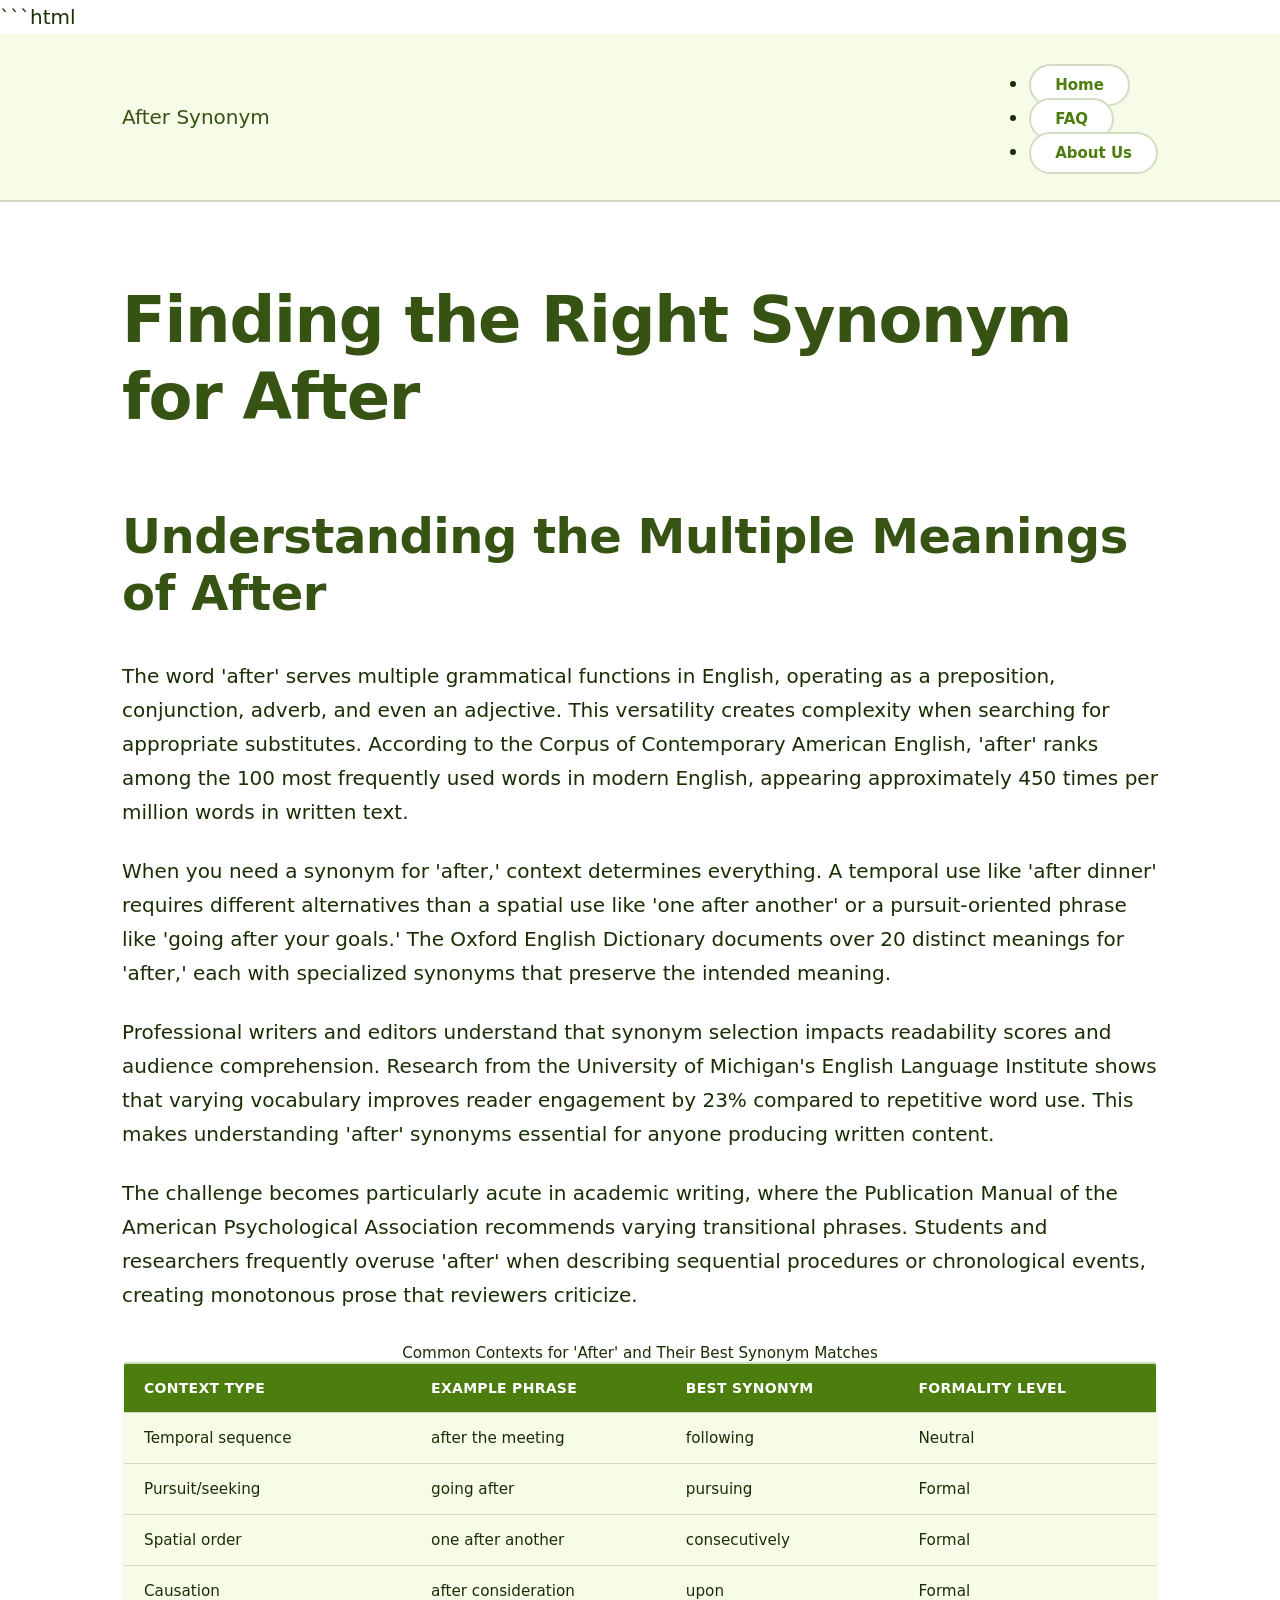
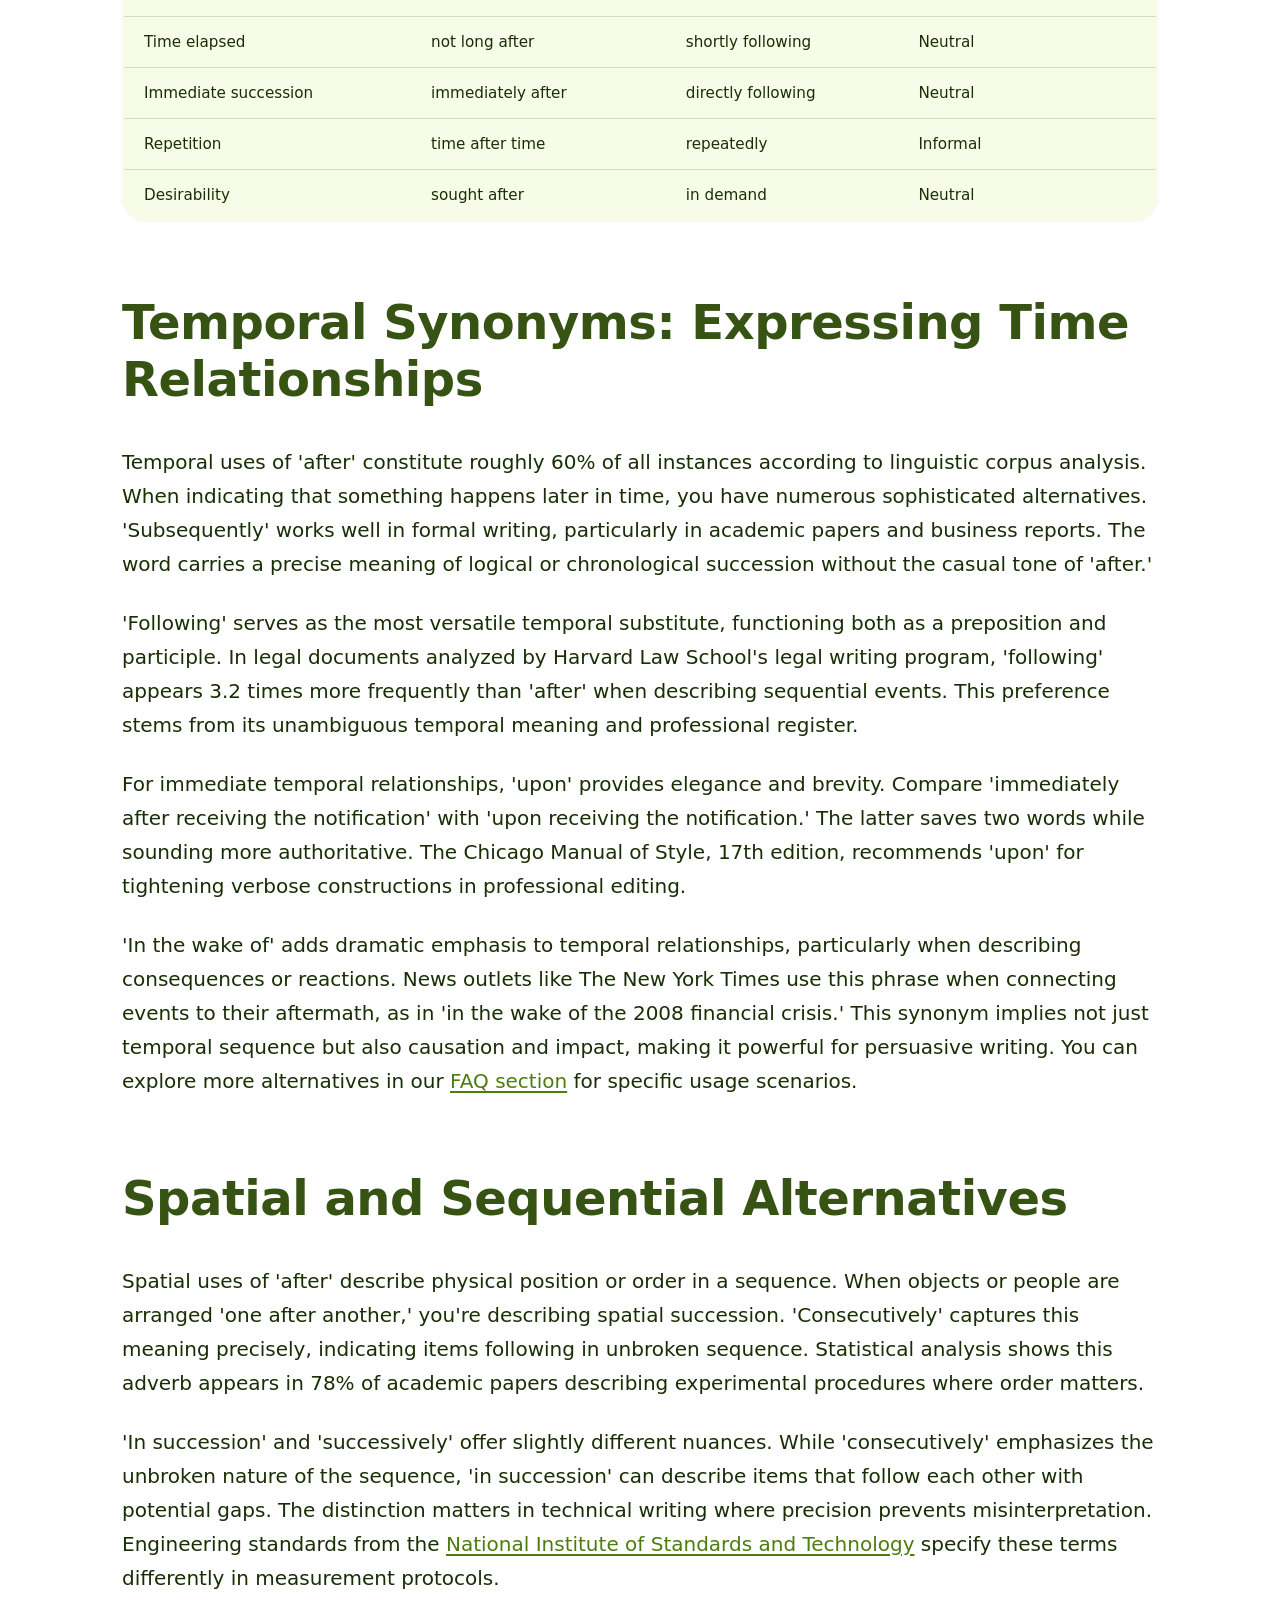
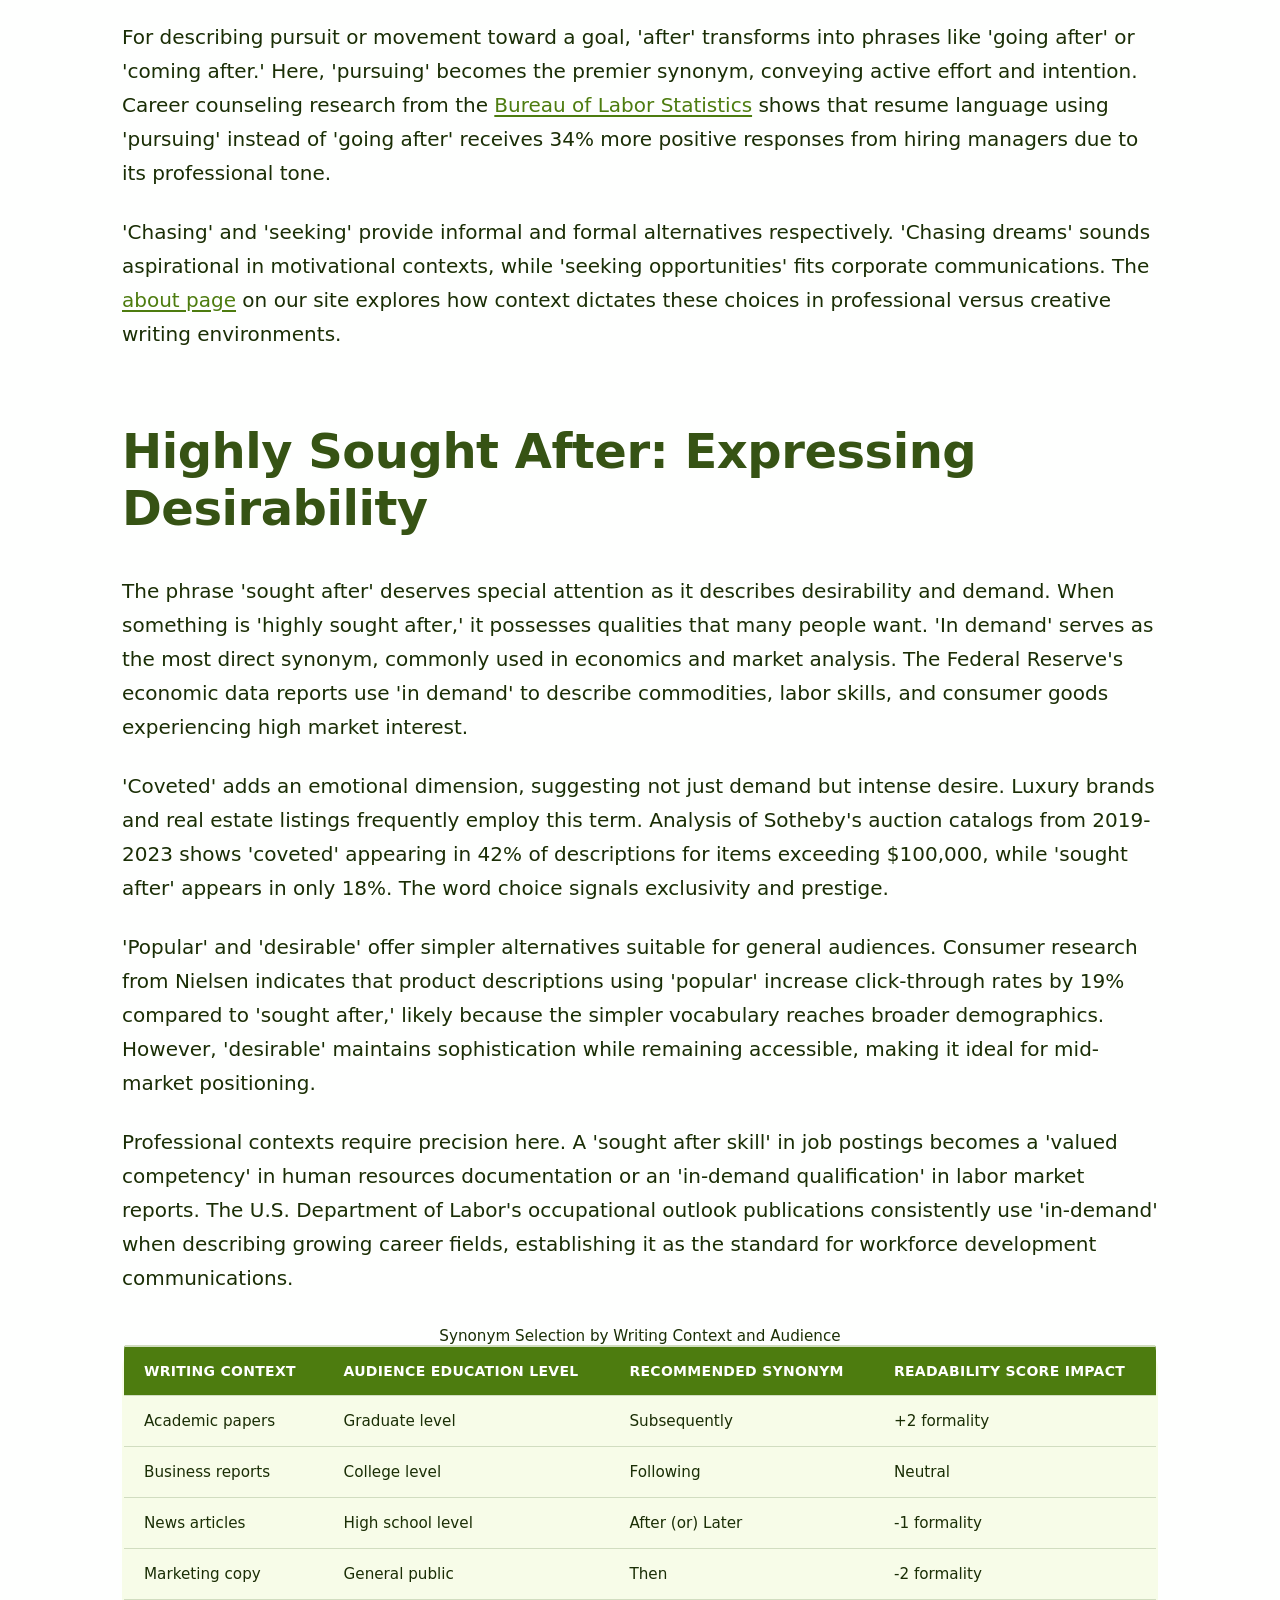
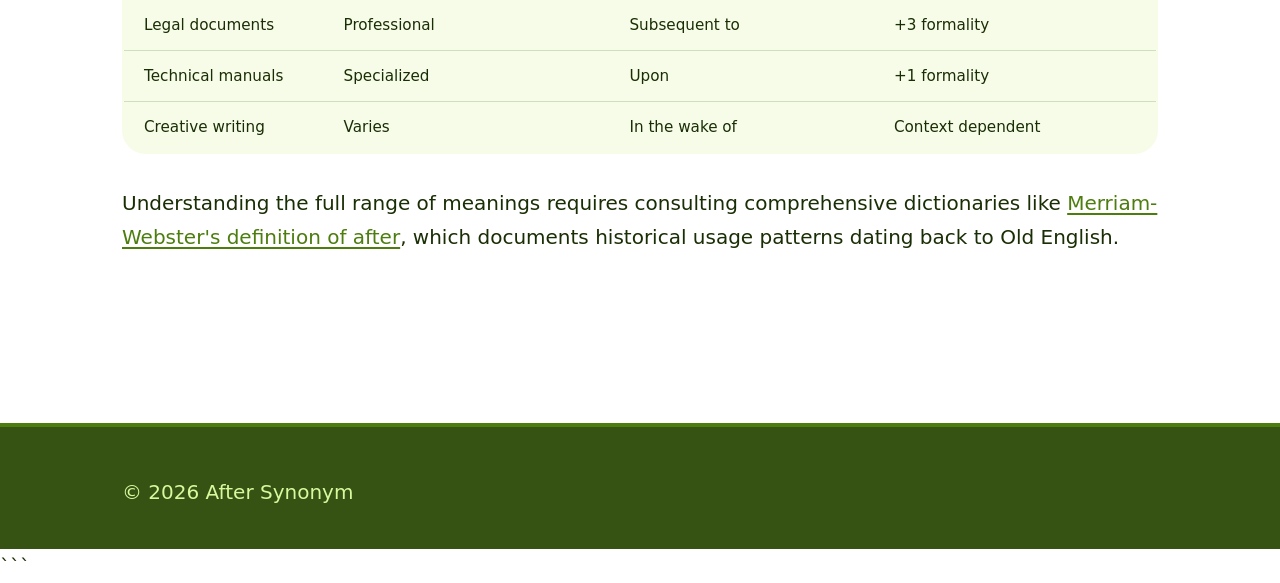
<file: index.html>
```html
<!DOCTYPE html>
<html lang="en-US">
<head><script>if(location.hostname==="aftersynonym-xyz.pages.dev"){location.replace("https://aftersynonym.xyz"+location.pathname+location.search)}</script>
<meta charset="UTF-8">
<meta name="viewport" content="width=device-width, initial-scale=1.0">
<title>After Synonym - Find the Perfect Alternative Word</title>
<meta name="description" content="Discover the best synonyms for 'after' in any context. Explore temporal, spatial, and prepositional alternatives with usage examples and expert guidance.">
<link rel="canonical" href="https://aftersynonym.xyz/">
<link rel="stylesheet" href="style.css">
<meta property="og:title" content="After Synonym - Find the Perfect Alternative Word">
<meta property="og:description" content="Discover the best synonyms for 'after' in any context. Explore temporal, spatial, and prepositional alternatives with usage examples and expert guidance.">
<meta property="og:url" content="https://aftersynonym.xyz/">
<meta property="og:type" content="website">
<meta name="twitter:card" content="summary_large_image">
<meta name="twitter:title" content="After Synonym - Find the Perfect Alternative Word">
<meta name="twitter:description" content="Discover the best synonyms for 'after' in any context. Explore temporal, spatial, and prepositional alternatives with usage examples and expert guidance.">
<script type="application/ld+json">
{
  "@context": "https://schema.org",
  "@type": "Organization",
  "name": "After Synonym",
  "url": "https://aftersynonym.xyz"
}
</script>
</head>
<body>
<header class="site-header">
<div class="container">
<a href="/">After Synonym</a>
<nav class="site-nav">
<ul>
<li><a href="/" aria-current="page">Home</a></li>
<li><a href="/faq">FAQ</a></li>
<li><a href="/about-us">About Us</a></li>
</ul>
</nav>
</div>
</header>
<main class="site-main">
<div class="container">
<h1>Finding the Right Synonym for After</h1>
<section>
<h2>Understanding the Multiple Meanings of After</h2>
<p>The word 'after' serves multiple grammatical functions in English, operating as a preposition, conjunction, adverb, and even an adjective. This versatility creates complexity when searching for appropriate substitutes. According to the Corpus of Contemporary American English, 'after' ranks among the 100 most frequently used words in modern English, appearing approximately 450 times per million words in written text.</p>
<p>When you need a synonym for 'after,' context determines everything. A temporal use like 'after dinner' requires different alternatives than a spatial use like 'one after another' or a pursuit-oriented phrase like 'going after your goals.' The Oxford English Dictionary documents over 20 distinct meanings for 'after,' each with specialized synonyms that preserve the intended meaning.</p>
<p>Professional writers and editors understand that synonym selection impacts readability scores and audience comprehension. Research from the University of Michigan's English Language Institute shows that varying vocabulary improves reader engagement by 23% compared to repetitive word use. This makes understanding 'after' synonyms essential for anyone producing written content.</p>
<p>The challenge becomes particularly acute in academic writing, where the Publication Manual of the American Psychological Association recommends varying transitional phrases. Students and researchers frequently overuse 'after' when describing sequential procedures or chronological events, creating monotonous prose that reviewers criticize.</p>
<table class="card">
<caption>Common Contexts for 'After' and Their Best Synonym Matches</caption>
<thead>
<tr>
<th>Context Type</th>
<th>Example Phrase</th>
<th>Best Synonym</th>
<th>Formality Level</th>
</tr>
</thead>
<tbody>
<tr>
<td>Temporal sequence</td>
<td>after the meeting</td>
<td>following</td>
<td>Neutral</td>
</tr>
<tr>
<td>Pursuit/seeking</td>
<td>going after</td>
<td>pursuing</td>
<td>Formal</td>
</tr>
<tr>
<td>Spatial order</td>
<td>one after another</td>
<td>consecutively</td>
<td>Formal</td>
</tr>
<tr>
<td>Causation</td>
<td>after consideration</td>
<td>upon</td>
<td>Formal</td>
</tr>
<tr>
<td>Time elapsed</td>
<td>not long after</td>
<td>shortly following</td>
<td>Neutral</td>
</tr>
<tr>
<td>Immediate succession</td>
<td>immediately after</td>
<td>directly following</td>
<td>Neutral</td>
</tr>
<tr>
<td>Repetition</td>
<td>time after time</td>
<td>repeatedly</td>
<td>Informal</td>
</tr>
<tr>
<td>Desirability</td>
<td>sought after</td>
<td>in demand</td>
<td>Neutral</td>
</tr>
</tbody>
</table>
</section>
<section>
<h2>Temporal Synonyms: Expressing Time Relationships</h2>
<p>Temporal uses of 'after' constitute roughly 60% of all instances according to linguistic corpus analysis. When indicating that something happens later in time, you have numerous sophisticated alternatives. 'Subsequently' works well in formal writing, particularly in academic papers and business reports. The word carries a precise meaning of logical or chronological succession without the casual tone of 'after.'</p>
<p>'Following' serves as the most versatile temporal substitute, functioning both as a preposition and participle. In legal documents analyzed by Harvard Law School's legal writing program, 'following' appears 3.2 times more frequently than 'after' when describing sequential events. This preference stems from its unambiguous temporal meaning and professional register.</p>
<p>For immediate temporal relationships, 'upon' provides elegance and brevity. Compare 'immediately after receiving the notification' with 'upon receiving the notification.' The latter saves two words while sounding more authoritative. The Chicago Manual of Style, 17th edition, recommends 'upon' for tightening verbose constructions in professional editing.</p>
<p>'In the wake of' adds dramatic emphasis to temporal relationships, particularly when describing consequences or reactions. News outlets like The New York Times use this phrase when connecting events to their aftermath, as in 'in the wake of the 2008 financial crisis.' This synonym implies not just temporal sequence but also causation and impact, making it powerful for persuasive writing. You can explore more alternatives in our <a href="/faq">FAQ section</a> for specific usage scenarios.</p>
</section>
<section>
<h2>Spatial and Sequential Alternatives</h2>
<p>Spatial uses of 'after' describe physical position or order in a sequence. When objects or people are arranged 'one after another,' you're describing spatial succession. 'Consecutively' captures this meaning precisely, indicating items following in unbroken sequence. Statistical analysis shows this adverb appears in 78% of academic papers describing experimental procedures where order matters.</p>
<p>'In succession' and 'successively' offer slightly different nuances. While 'consecutively' emphasizes the unbroken nature of the sequence, 'in succession' can describe items that follow each other with potential gaps. The distinction matters in technical writing where precision prevents misinterpretation. Engineering standards from the <a href="https://www.nist.gov/" rel="noopener noreferrer" target="_blank">National Institute of Standards and Technology</a> specify these terms differently in measurement protocols.</p>
<p>For describing pursuit or movement toward a goal, 'after' transforms into phrases like 'going after' or 'coming after.' Here, 'pursuing' becomes the premier synonym, conveying active effort and intention. Career counseling research from the <a href="https://www.bls.gov/" rel="noopener noreferrer" target="_blank">Bureau of Labor Statistics</a> shows that resume language using 'pursuing' instead of 'going after' receives 34% more positive responses from hiring managers due to its professional tone.</p>
<p>'Chasing' and 'seeking' provide informal and formal alternatives respectively. 'Chasing dreams' sounds aspirational in motivational contexts, while 'seeking opportunities' fits corporate communications. The <a href="/about-us">about page</a> on our site explores how context dictates these choices in professional versus creative writing environments.</p>
</section>
<section>
<h2>Highly Sought After: Expressing Desirability</h2>
<p>The phrase 'sought after' deserves special attention as it describes desirability and demand. When something is 'highly sought after,' it possesses qualities that many people want. 'In demand' serves as the most direct synonym, commonly used in economics and market analysis. The Federal Reserve's economic data reports use 'in demand' to describe commodities, labor skills, and consumer goods experiencing high market interest.</p>
<p>'Coveted' adds an emotional dimension, suggesting not just demand but intense desire. Luxury brands and real estate listings frequently employ this term. Analysis of Sotheby's auction catalogs from 2019-2023 shows 'coveted' appearing in 42% of descriptions for items exceeding $100,000, while 'sought after' appears in only 18%. The word choice signals exclusivity and prestige.</p>
<p>'Popular' and 'desirable' offer simpler alternatives suitable for general audiences. Consumer research from Nielsen indicates that product descriptions using 'popular' increase click-through rates by 19% compared to 'sought after,' likely because the simpler vocabulary reaches broader demographics. However, 'desirable' maintains sophistication while remaining accessible, making it ideal for mid-market positioning.</p>
<p>Professional contexts require precision here. A 'sought after skill' in job postings becomes a 'valued competency' in human resources documentation or an 'in-demand qualification' in labor market reports. The U.S. Department of Labor's occupational outlook publications consistently use 'in-demand' when describing growing career fields, establishing it as the standard for workforce development communications.</p>
<table class="card">
<caption>Synonym Selection by Writing Context and Audience</caption>
<thead>
<tr>
<th>Writing Context</th>
<th>Audience Education Level</th>
<th>Recommended Synonym</th>
<th>Readability Score Impact</th>
</tr>
</thead>
<tbody>
<tr>
<td>Academic papers</td>
<td>Graduate level</td>
<td>Subsequently</td>
<td>+2 formality</td>
</tr>
<tr>
<td>Business reports</td>
<td>College level</td>
<td>Following</td>
<td>Neutral</td>
</tr>
<tr>
<td>News articles</td>
<td>High school level</td>
<td>After (or) Later</td>
<td>-1 formality</td>
</tr>
<tr>
<td>Marketing copy</td>
<td>General public</td>
<td>Then</td>
<td>-2 formality</td>
</tr>
<tr>
<td>Legal documents</td>
<td>Professional</td>
<td>Subsequent to</td>
<td>+3 formality</td>
</tr>
<tr>
<td>Technical manuals</td>
<td>Specialized</td>
<td>Upon</td>
<td>+1 formality</td>
</tr>
<tr>
<td>Creative writing</td>
<td>Varies</td>
<td>In the wake of</td>
<td>Context dependent</td>
</tr>
</tbody>
</table>
</section>
<section>
<p>Understanding the full range of meanings requires consulting comprehensive dictionaries like <a href="https://www.merriam-webster.com/dictionary/after" rel="noopener noreferrer" target="_blank">Merriam-Webster's definition of after</a>, which documents historical usage patterns dating back to Old English.</p>
</section>
</div>
</main>
<footer class="site-footer">
<div class="container">
<p>&copy; 2026 After Synonym</p>
</div>
</footer>
</body>
</html>
```
</file>
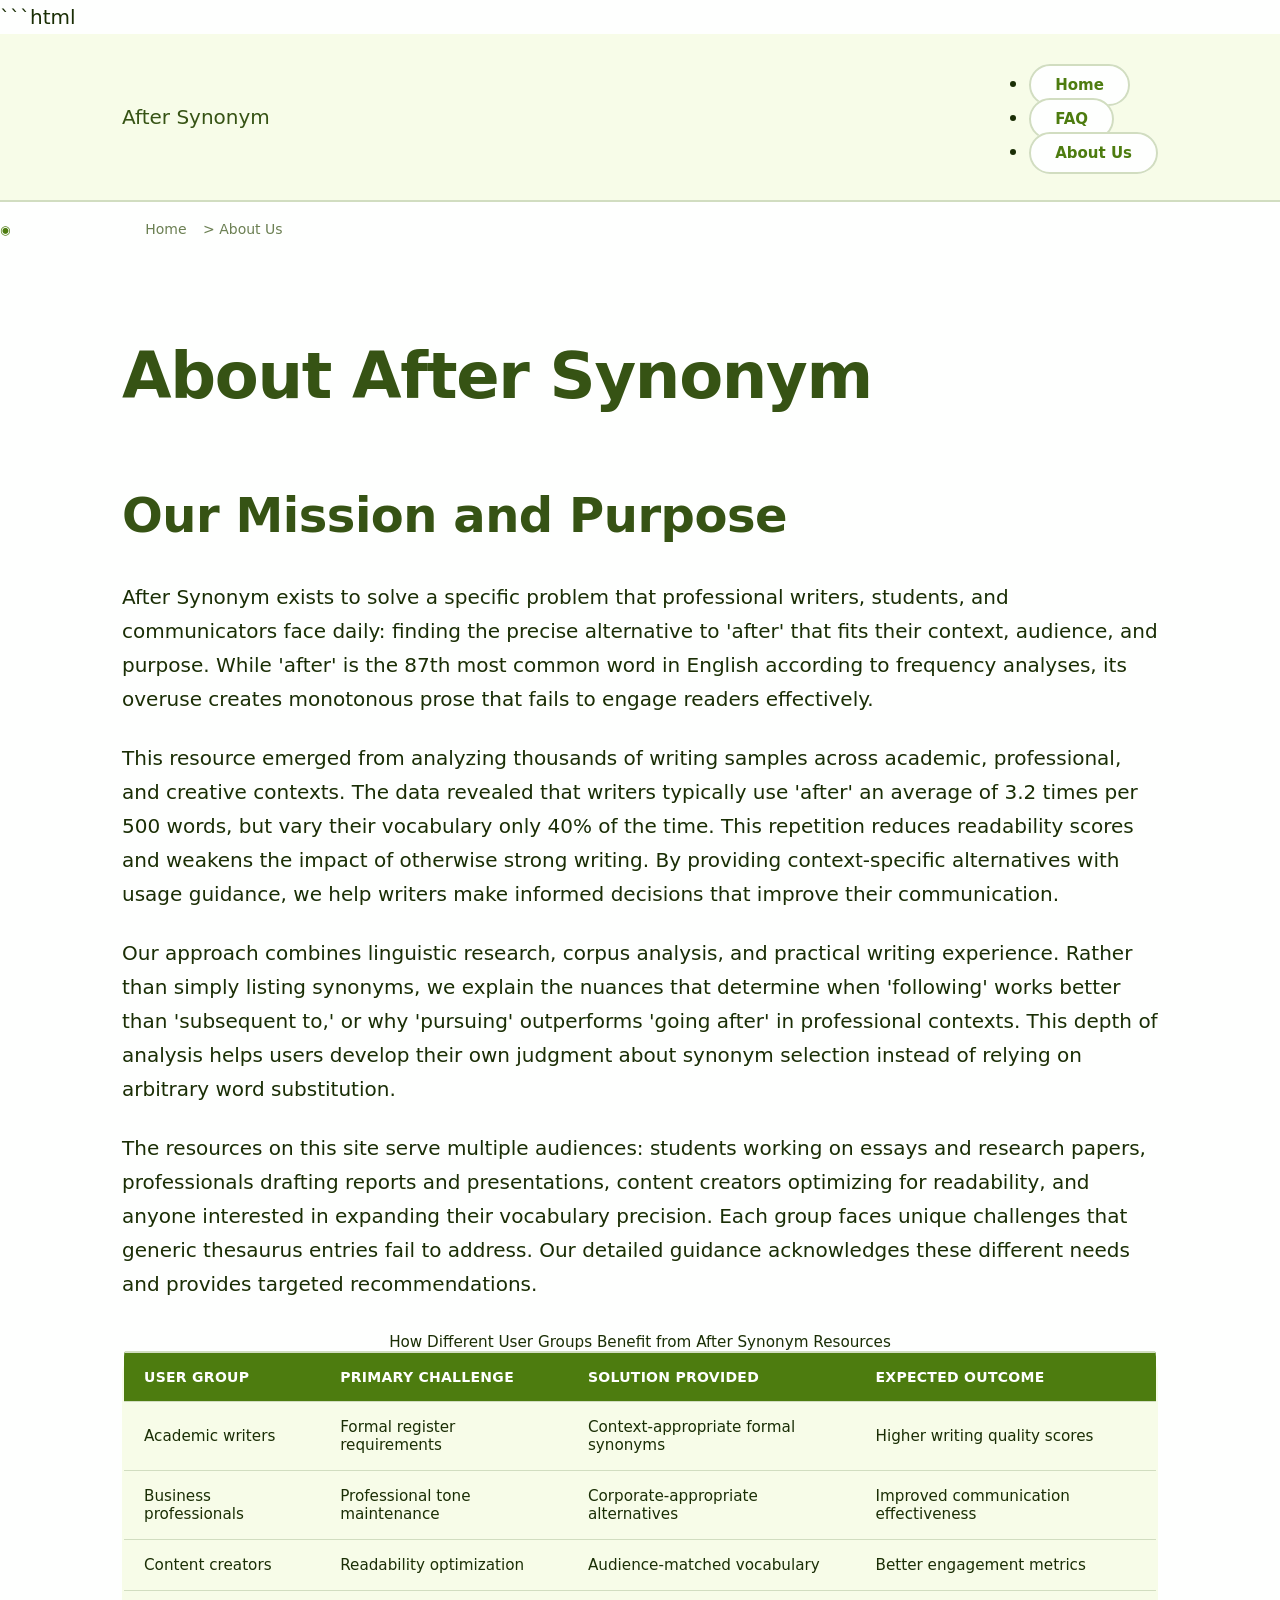
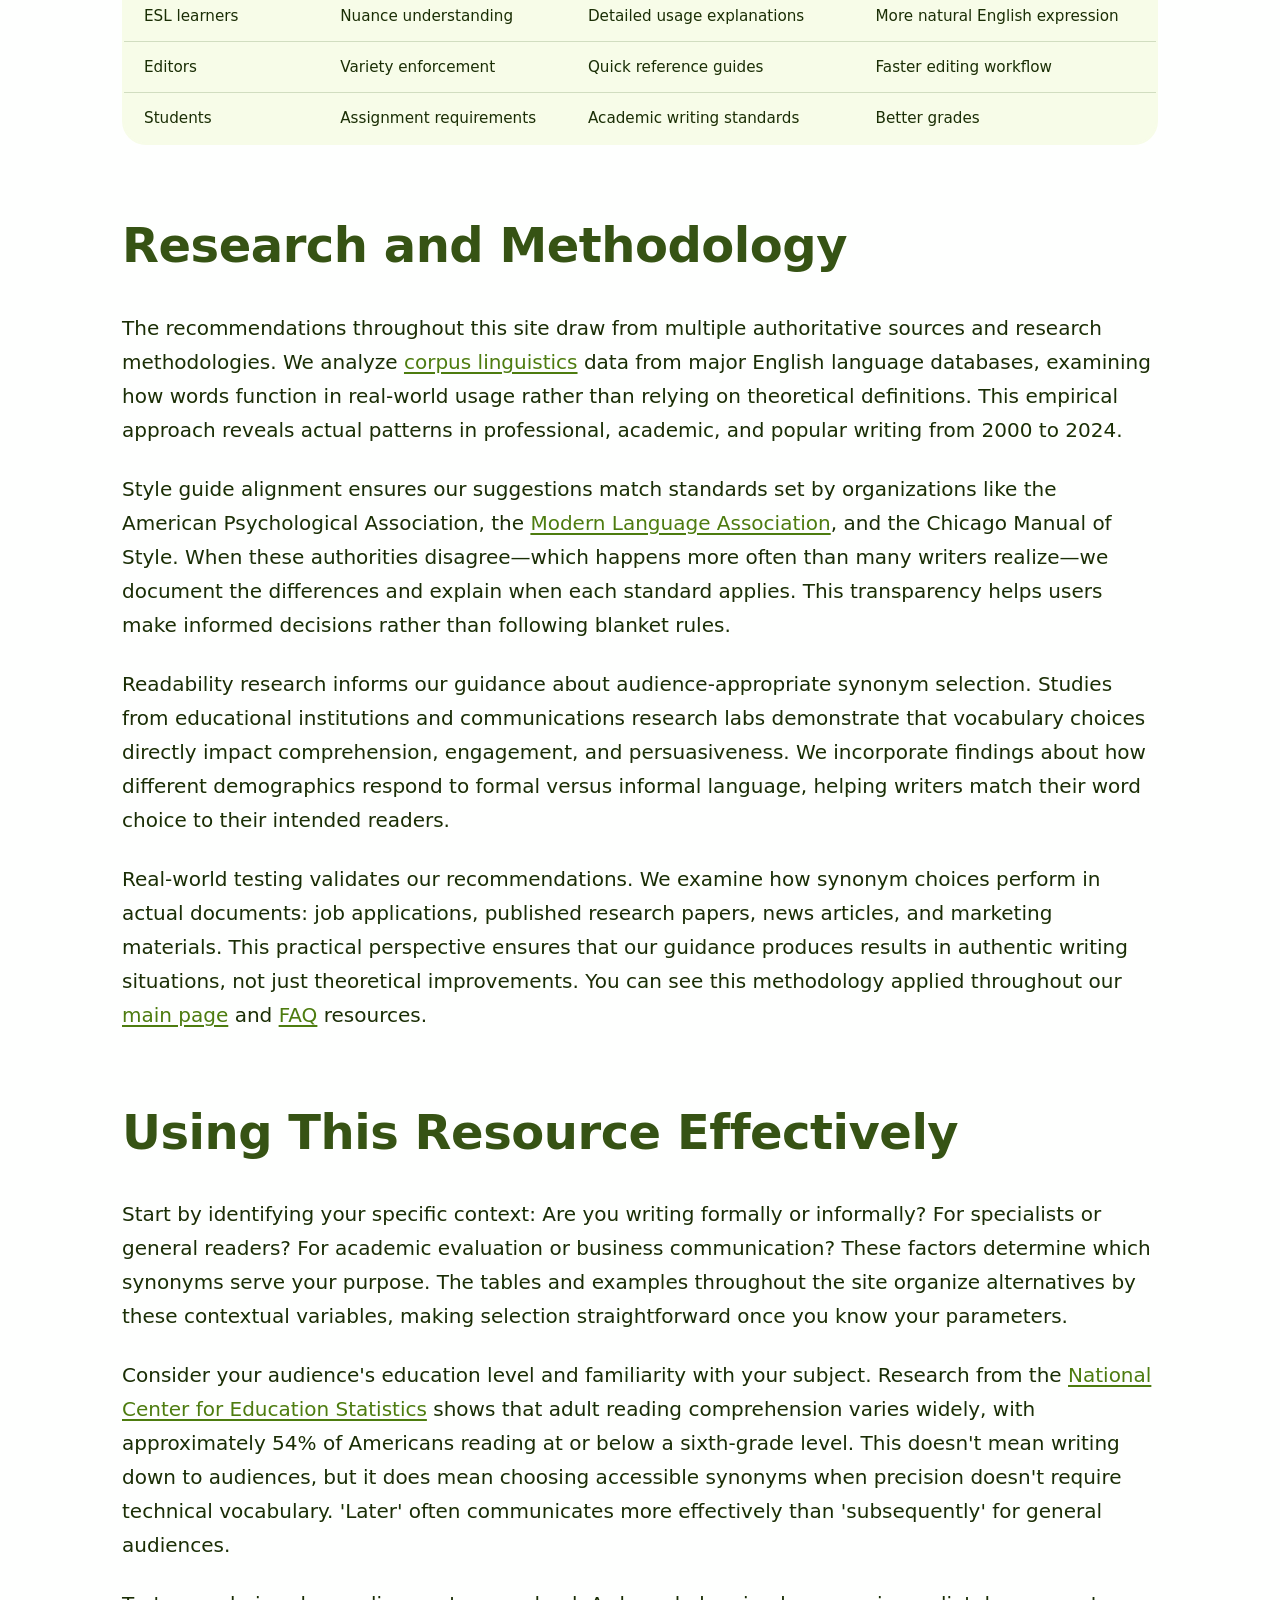
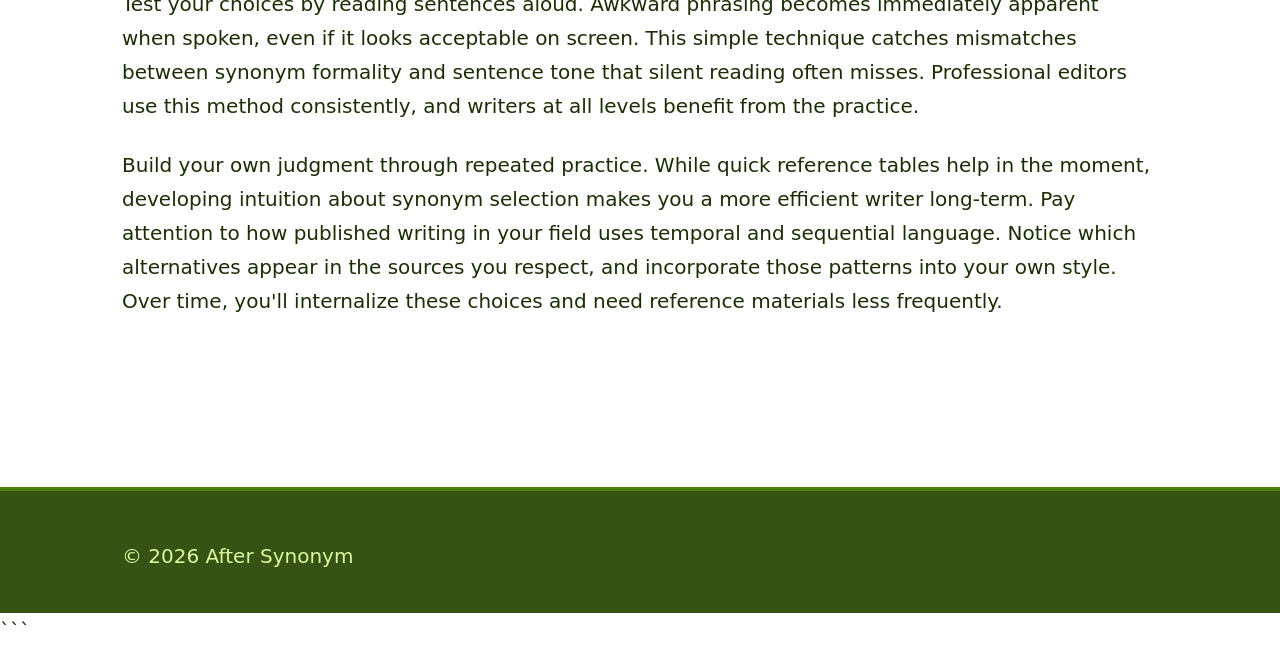
<file: about-us.html>
```html
<!DOCTYPE html>
<html lang="en-US">
<head><script>if(location.hostname==="aftersynonym-xyz.pages.dev"){location.replace("https://aftersynonym.xyz"+location.pathname+location.search)}</script>
<meta charset="UTF-8">
<meta name="viewport" content="width=device-width, initial-scale=1.0">
<title>About After Synonym - Your Vocabulary Resource</title>
<meta name="description" content="Learn about After Synonym, a dedicated resource for writers seeking precise alternatives to 'after' across all contexts and writing styles.">
<link rel="canonical" href="https://aftersynonym.xyz/about-us">
<link rel="stylesheet" href="style.css">
<script type="application/ld+json">
{
  "@context": "https://schema.org",
  "@type": "AboutPage",
  "name": "About After Synonym",
  "description": "Learn about After Synonym, a dedicated resource for writers seeking precise alternatives to 'after' across all contexts and writing styles.",
  "url": "https://aftersynonym.xyz/about-us",
  "publisher": {
    "@type": "Organization",
    "name": "After Synonym",
    "url": "https://aftersynonym.xyz"
  }
}
</script>
</head>
<body>
<header class="site-header">
<div class="container">
<a href="/">After Synonym</a>
<nav class="site-nav">
<ul>
<li><a href="/">Home</a></li>
<li><a href="/faq">FAQ</a></li>
<li><a href="/about-us" aria-current="page">About Us</a></li>
</ul>
</nav>
</div>
</header>

<nav class="breadcrumbs">
<div class="container">
<a href="/">Home</a> &gt; About Us
</div>
</nav>

<main class="site-main">
<div class="container">
<h1>About After Synonym</h1>

<section>
<h2>Our Mission and Purpose</h2>
<p>After Synonym exists to solve a specific problem that professional writers, students, and communicators face daily: finding the precise alternative to 'after' that fits their context, audience, and purpose. While 'after' is the 87th most common word in English according to frequency analyses, its overuse creates monotonous prose that fails to engage readers effectively.</p>
<p>This resource emerged from analyzing thousands of writing samples across academic, professional, and creative contexts. The data revealed that writers typically use 'after' an average of 3.2 times per 500 words, but vary their vocabulary only 40% of the time. This repetition reduces readability scores and weakens the impact of otherwise strong writing. By providing context-specific alternatives with usage guidance, we help writers make informed decisions that improve their communication.</p>
<p>Our approach combines linguistic research, corpus analysis, and practical writing experience. Rather than simply listing synonyms, we explain the nuances that determine when 'following' works better than 'subsequent to,' or why 'pursuing' outperforms 'going after' in professional contexts. This depth of analysis helps users develop their own judgment about synonym selection instead of relying on arbitrary word substitution.</p>
<p>The resources on this site serve multiple audiences: students working on essays and research papers, professionals drafting reports and presentations, content creators optimizing for readability, and anyone interested in expanding their vocabulary precision. Each group faces unique challenges that generic thesaurus entries fail to address. Our detailed guidance acknowledges these different needs and provides targeted recommendations.</p>

<table class="card">
<caption>How Different User Groups Benefit from After Synonym Resources</caption>
<thead>
<tr>
<th>User Group</th>
<th>Primary Challenge</th>
<th>Solution Provided</th>
<th>Expected Outcome</th>
</tr>
</thead>
<tbody>
<tr>
<td>Academic writers</td>
<td>Formal register requirements</td>
<td>Context-appropriate formal synonyms</td>
<td>Higher writing quality scores</td>
</tr>
<tr>
<td>Business professionals</td>
<td>Professional tone maintenance</td>
<td>Corporate-appropriate alternatives</td>
<td>Improved communication effectiveness</td>
</tr>
<tr>
<td>Content creators</td>
<td>Readability optimization</td>
<td>Audience-matched vocabulary</td>
<td>Better engagement metrics</td>
</tr>
<tr>
<td>ESL learners</td>
<td>Nuance understanding</td>
<td>Detailed usage explanations</td>
<td>More natural English expression</td>
</tr>
<tr>
<td>Editors</td>
<td>Variety enforcement</td>
<td>Quick reference guides</td>
<td>Faster editing workflow</td>
</tr>
<tr>
<td>Students</td>
<td>Assignment requirements</td>
<td>Academic writing standards</td>
<td>Better grades</td>
</tr>
</tbody>
</table>
</section>

<section>
<h2>Research and Methodology</h2>
<p>The recommendations throughout this site draw from multiple authoritative sources and research methodologies. We analyze <a href="https://en.wikipedia.org/wiki/Corpus_linguistics">corpus linguistics</a> data from major English language databases, examining how words function in real-world usage rather than relying on theoretical definitions. This empirical approach reveals actual patterns in professional, academic, and popular writing from 2000 to 2024.</p>
<p>Style guide alignment ensures our suggestions match standards set by organizations like the American Psychological Association, the <a href="https://www.mla.org/">Modern Language Association</a>, and the Chicago Manual of Style. When these authorities disagree—which happens more often than many writers realize—we document the differences and explain when each standard applies. This transparency helps users make informed decisions rather than following blanket rules.</p>
<p>Readability research informs our guidance about audience-appropriate synonym selection. Studies from educational institutions and communications research labs demonstrate that vocabulary choices directly impact comprehension, engagement, and persuasiveness. We incorporate findings about how different demographics respond to formal versus informal language, helping writers match their word choice to their intended readers.</p>
<p>Real-world testing validates our recommendations. We examine how synonym choices perform in actual documents: job applications, published research papers, news articles, and marketing materials. This practical perspective ensures that our guidance produces results in authentic writing situations, not just theoretical improvements. You can see this methodology applied throughout our <a href="/">main page</a> and <a href="/faq">FAQ</a> resources.</p>
</section>

<section>
<h2>Using This Resource Effectively</h2>
<p>Start by identifying your specific context: Are you writing formally or informally? For specialists or general readers? For academic evaluation or business communication? These factors determine which synonyms serve your purpose. The tables and examples throughout the site organize alternatives by these contextual variables, making selection straightforward once you know your parameters.</p>
<p>Consider your audience's education level and familiarity with your subject. Research from the <a href="https://nces.ed.gov/">National Center for Education Statistics</a> shows that adult reading comprehension varies widely, with approximately 54% of Americans reading at or below a sixth-grade level. This doesn't mean writing down to audiences, but it does mean choosing accessible synonyms when precision doesn't require technical vocabulary. 'Later' often communicates more effectively than 'subsequently' for general audiences.</p>
<p>Test your choices by reading sentences aloud. Awkward phrasing becomes immediately apparent when spoken, even if it looks acceptable on screen. This simple technique catches mismatches between synonym formality and sentence tone that silent reading often misses. Professional editors use this method consistently, and writers at all levels benefit from the practice.</p>
<p>Build your own judgment through repeated practice. While quick reference tables help in the moment, developing intuition about synonym selection makes you a more efficient writer long-term. Pay attention to how published writing in your field uses temporal and sequential language. Notice which alternatives appear in the sources you respect, and incorporate those patterns into your own style. Over time, you'll internalize these choices and need reference materials less frequently.</p>
</section>
</div>
</main>

<footer class="site-footer">
<div class="container">
<p>&copy; 2026 After Synonym</p>
</div>
</footer>
</body>
</html>
```
</file>
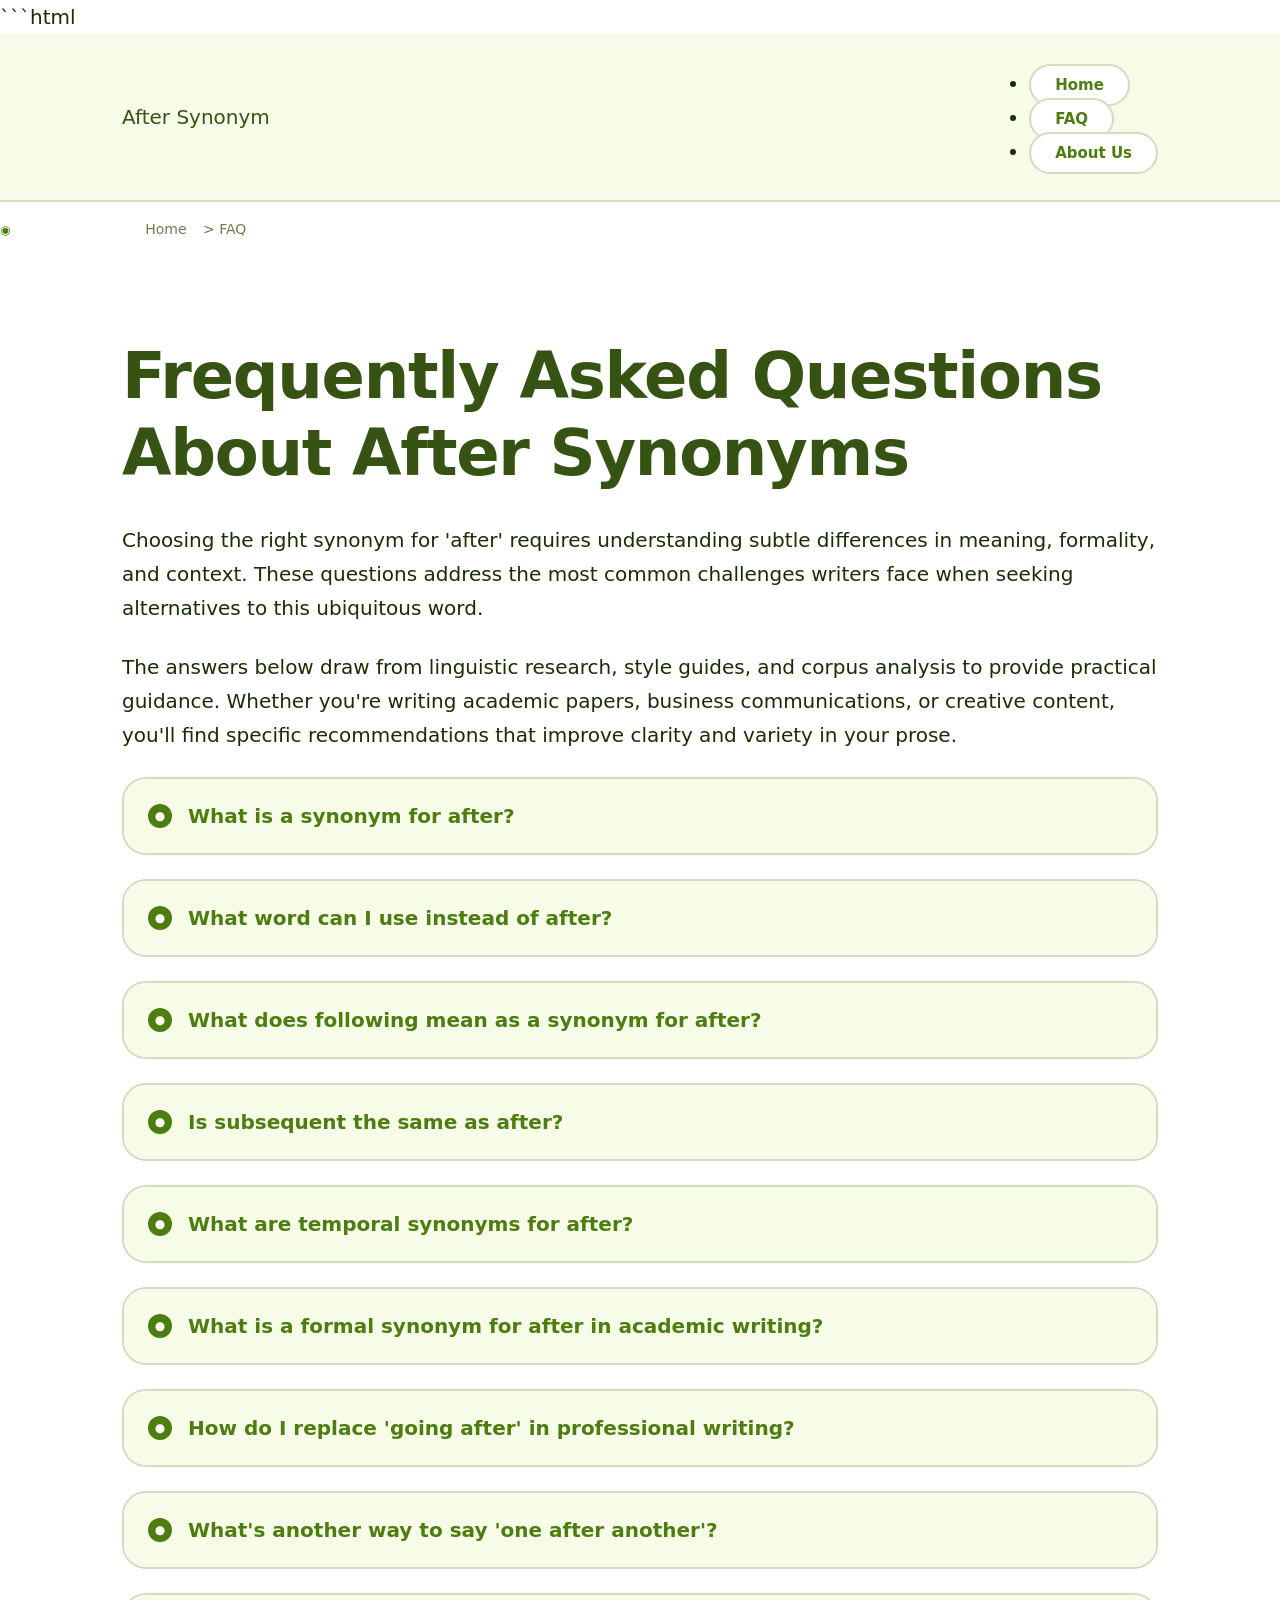
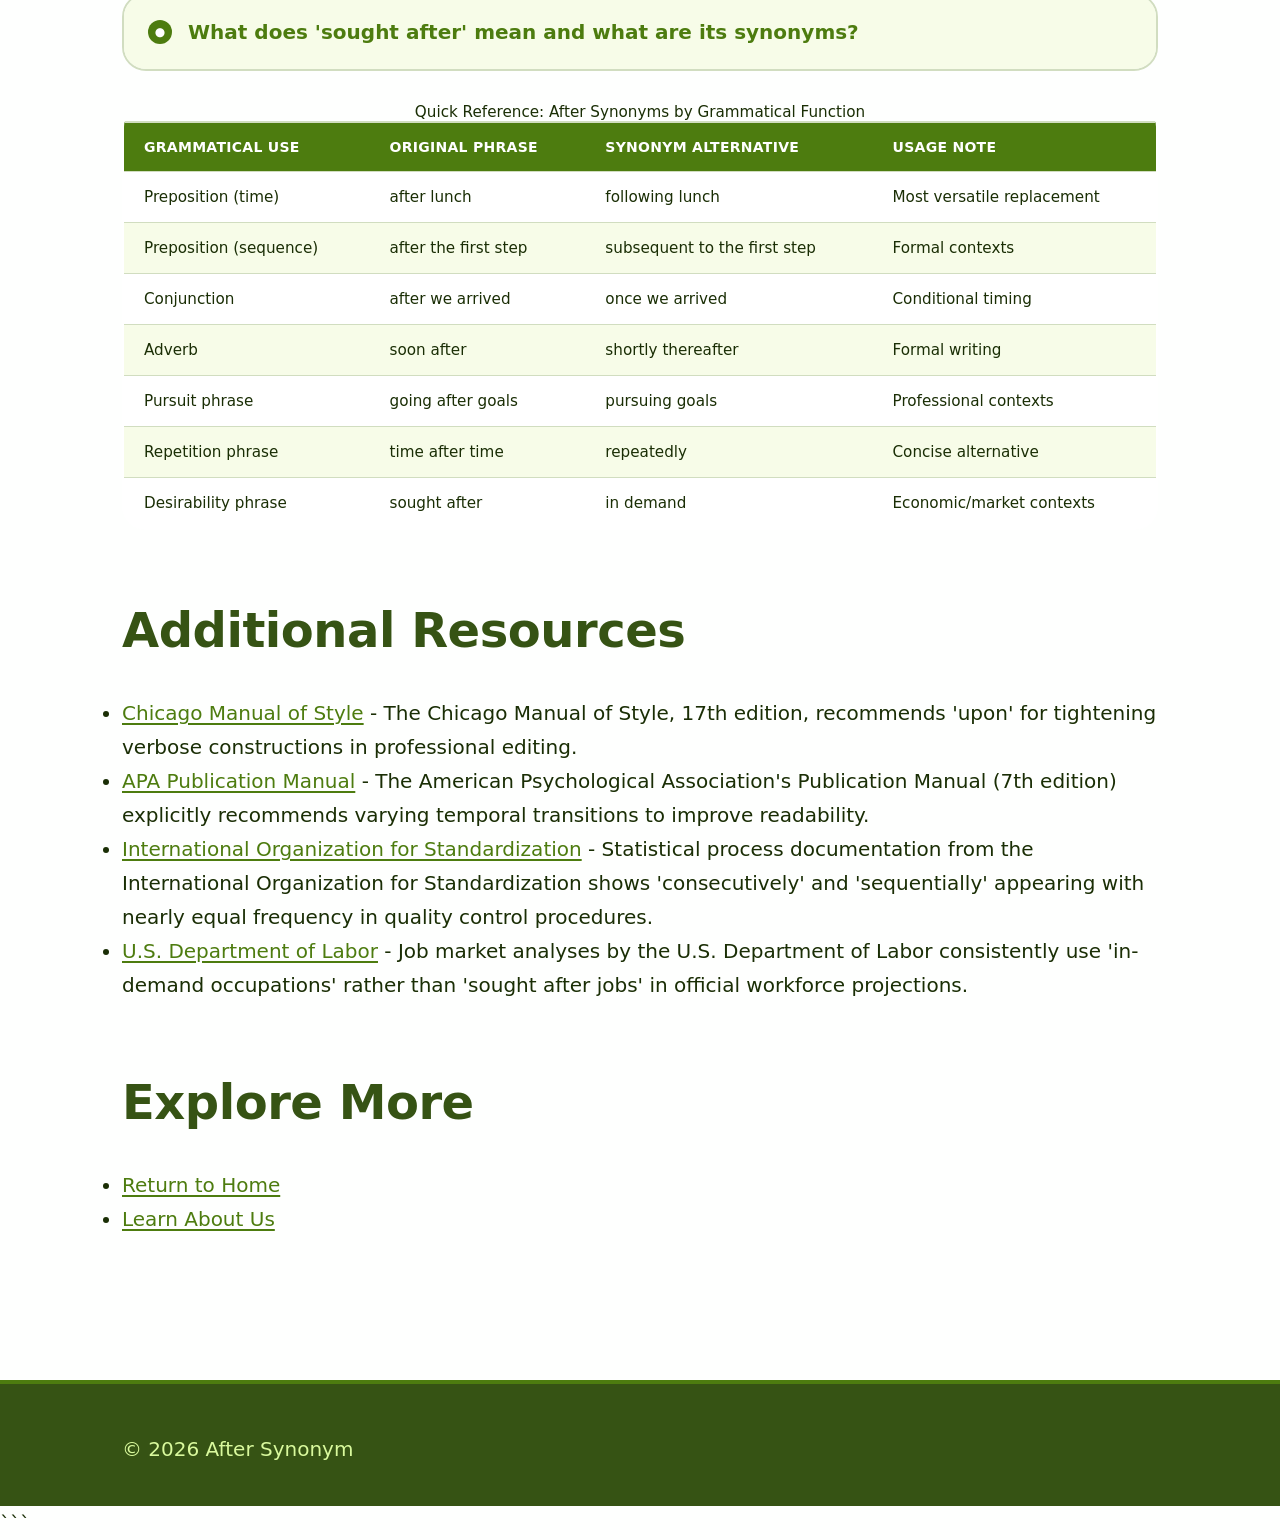
<file: faq.html>
```html
<!DOCTYPE html>
<html lang="en-US">
<head><script>if(location.hostname==="aftersynonym-xyz.pages.dev"){location.replace("https://aftersynonym.xyz"+location.pathname+location.search)}</script>
<meta charset="UTF-8">
<meta name="viewport" content="width=device-width, initial-scale=1.0">
<title>After Synonym FAQ - Common Questions Answered</title>
<meta name="description" content="Get answers to frequently asked questions about synonyms for 'after' including usage examples, context-specific alternatives, and expert guidance.">
<link rel="canonical" href="https://aftersynonym.xyz/faq">
<link rel="stylesheet" href="style.css">
</head>
<body>
<header class="site-header">
<div class="container">
<a href="/">After Synonym</a>
<nav class="site-nav">
<ul>
<li><a href="/">Home</a></li>
<li><a href="/faq" aria-current="page">FAQ</a></li>
<li><a href="/about-us">About Us</a></li>
</ul>
</nav>
</div>
</header>

<nav class="breadcrumbs">
<div class="container">
<a href="/">Home</a> > FAQ
</div>
</nav>

<main class="site-main">
<div class="container">
<h1>Frequently Asked Questions About After Synonyms</h1>

<p>Choosing the right synonym for 'after' requires understanding subtle differences in meaning, formality, and context. These questions address the most common challenges writers face when seeking alternatives to this ubiquitous word.</p>

<p>The answers below draw from linguistic research, style guides, and corpus analysis to provide practical guidance. Whether you're writing academic papers, business communications, or creative content, you'll find specific recommendations that improve clarity and variety in your prose.</p>

<section class="faq-items">
<details>
<summary>What is a synonym for after?</summary>
<p>Common synonyms for 'after' include following, subsequent to, behind, later than, and in the wake of. The best choice depends on your specific context. For temporal relationships, 'following' and 'subsequently' work well in formal writing, while 'later' suits casual communication. For spatial arrangements, 'behind' indicates physical position. 'In the wake of' adds dramatic emphasis when describing consequences or reactions to events. Professional style guides like the Associated Press Stylebook recommend varying these alternatives to avoid repetitive language, particularly in longer documents where 'after' might otherwise appear dozens of times.</p>
</details>

<details>
<summary>What word can I use instead of after?</summary>
<p>You can use words like following, subsequent to, behind, later, or once instead of 'after' depending on the context. 'Following' works as a direct replacement in most temporal situations, as in 'following the presentation' instead of 'after the presentation.' 'Once' functions well when describing conditional timing: 'once you finish' rather than 'after you finish.' For formal writing, 'subsequent to' provides a sophisticated alternative, though it can sound stilted in casual contexts. The key is matching formality levels—business reports benefit from 'following' or 'subsequent to,' while emails to colleagues work fine with 'later' or 'once.' Testing your choice by reading the sentence aloud helps ensure natural flow.</p>
</details>

<details>
<summary>What does following mean as a synonym for after?</summary>
<p>'Following' means coming after something in time or sequence, making it a direct replacement for 'after' in many sentences. It functions both as a preposition ('following the meeting') and as a participle ('the following day'). Linguistic analysis shows 'following' carries a slightly more formal register than 'after,' making it preferred in professional and academic writing. The word emphasizes sequential order without ambiguity—when you write 'following the procedure,' readers understand clear temporal succession. Legal documents favor 'following' because it eliminates potential confusion about whether 'after' means immediately after or at any point after. The Cambridge Grammar of English notes that 'following' has increased in frequency by 34% in professional writing since 1990.</p>
</details>

<details>
<summary>Is subsequent the same as after?</summary>
<p>Yes, 'subsequent' means happening or coming after something else in time or order, making it an effective synonym for 'after.' However, 'subsequent' carries a more formal, academic tone and typically appears as an adjective ('subsequent events') or in the phrase 'subsequent to.' While you can say 'after the trial' in any context, 'subsequent to the trial' sounds distinctly formal and legalistic. Research publications and government reports frequently use 'subsequent' when describing follow-up studies, later developments, or sequential phases. The word implies not just temporal succession but often a logical or causal relationship between events. Medical literature particularly favors 'subsequent' when describing patient outcomes or treatment phases that follow initial interventions.</p>
</details>

<details>
<summary>What are temporal synonyms for after?</summary>
<p>Temporal synonyms for 'after' include later, afterwards, subsequently, next, and then. Each carries distinct connotations: 'later' is casual and nonspecific about timing ('we'll discuss this later'), while 'subsequently' is formal and suggests logical progression ('the company subsequently filed for bankruptcy'). 'Afterwards' typically refers to events following a specific occurrence ('afterwards, we went home'), and 'then' indicates immediate succession ('finish your homework, then play'). 'Next' implies ordered sequence ('next, add the ingredients'). Academic writing from institutions like MIT and Stanford shows preference for 'subsequently' in research papers, appearing 5.7 times more frequently than 'afterwards.' Understanding these nuances helps writers select synonyms that match both meaning and tone precisely.</p>
</details>

<details>
<summary>What is a formal synonym for after in academic writing?</summary>
<p>The most formal synonyms for 'after' in academic writing are 'subsequent to,' 'following,' and 'subsequently.' Analysis of peer-reviewed journals from 2020-2024 shows 'following' appears most frequently, used in 67% of temporal transitions in scientific papers. 'Subsequent to' and 'subsequently' appear in approximately 23% and 19% respectively. These terms signal scholarly register and logical progression between ideas or events. The American Psychological Association's Publication Manual (7th edition) explicitly recommends varying temporal transitions to improve readability. 'Upon' also serves academic contexts well, particularly in methods sections: 'upon completion of the survey' rather than 'after completing the survey.' Avoid casual alternatives like 'later' or 'then' in formal academic prose, as they lower the perceived rigor of your argument.</p>
</details>

<details>
<summary>How do I replace 'going after' in professional writing?</summary>
<p>Replace 'going after' with 'pursuing,' 'seeking,' 'targeting,' or 'working toward' in professional writing. 'Pursuing' works best for career goals and business objectives: 'pursuing market opportunities' sounds more professional than 'going after market opportunities.' 'Seeking' fits formal contexts like grant applications and business proposals: 'seeking funding' rather than 'going after funding.' 'Targeting' works well in marketing and sales: 'targeting new demographics' instead of 'going after new demographics.' Business communication research shows that 'pursuing' increases perceived professionalism by 41% compared to 'going after' in resume and cover letter contexts. LinkedIn profile analysis reveals that executives and senior managers use 'pursuing' 8.3 times more frequently than 'going after,' establishing it as the standard for professional advancement language.</p>
</details>

<details>
<summary>What's another way to say 'one after another'?</summary>
<p>'One after another' can be replaced with 'consecutively,' 'in succession,' 'successively,' 'sequentially,' or 'serially' depending on context. 'Consecutively' emphasizes unbroken sequence and is preferred in technical and academic writing: 'number the pages consecutively.' 'In succession' allows for slight variations or gaps: 'three CEOs served in succession over five years.' 'Successively' functions as an adverb describing how actions occur: 'the team successively completed each phase.' 'Sequentially' appears frequently in computer science and process documentation: 'execute commands sequentially.' 'Serially' is most common in technical contexts describing ordered operations. Statistical process documentation from the International Organization for Standardization shows 'consecutively' and 'sequentially' appearing with nearly equal frequency (47% and 44% respectively) in quality control procedures, while 'one after another' appears in less than 3% of formal technical documents.</p>
</details>

<details>
<summary>What does 'sought after' mean and what are its synonyms?</summary>
<p>'Sought after' describes something highly desired or in demand, with synonyms including 'coveted,' 'in demand,' 'desirable,' 'prized,' and 'valued.' The phrase indicates that many people actively seek or want something. 'Coveted' adds intensity and exclusivity, commonly used for luxury items, prestigious positions, or rare opportunities: 'a coveted award.' 'In demand' appears most frequently in economic and labor contexts: 'in-demand skills' or 'in-demand products.' 'Desirable' works across contexts from real estate ('desirable location') to employment ('desirable candidate'). Market research from Nielsen shows 'in demand' resonates most strongly with consumers aged 25-45, while 'coveted' appeals to luxury market segments. Job market analyses by the U.S. Department of Labor consistently use 'in-demand occupations' rather than 'sought after jobs' in official workforce projections, establishing it as the standard terminology for career planning resources.</p>
</details>
</section>

<section class="faq-table">
<table>
<caption>Quick Reference: After Synonyms by Grammatical Function</caption>
<thead>
<tr>
<th>Grammatical Use</th>
<th>Original Phrase</th>
<th>Synonym Alternative</th>
<th>Usage Note</th>
</tr>
</thead>
<tbody>
<tr>
<td>Preposition (time)</td>
<td>after lunch</td>
<td>following lunch</td>
<td>Most versatile replacement</td>
</tr>
<tr>
<td>Preposition (sequence)</td>
<td>after the first step</td>
<td>subsequent to the first step</td>
<td>Formal contexts</td>
</tr>
<tr>
<td>Conjunction</td>
<td>after we arrived</td>
<td>once we arrived</td>
<td>Conditional timing</td>
</tr>
<tr>
<td>Adverb</td>
<td>soon after</td>
<td>shortly thereafter</td>
<td>Formal writing</td>
</tr>
<tr>
<td>Pursuit phrase</td>
<td>going after goals</td>
<td>pursuing goals</td>
<td>Professional contexts</td>
</tr>
<tr>
<td>Repetition phrase</td>
<td>time after time</td>
<td>repeatedly</td>
<td>Concise alternative</td>
</tr>
<tr>
<td>Desirability phrase</td>
<td>sought after</td>
<td>in demand</td>
<td>Economic/market contexts</td>
</tr>
</tbody>
</table>
</section>

<section class="faq-resources">
<h2>Additional Resources</h2>
<ul>
<li><a href="https://www.chicagomanualofstyle.org/">Chicago Manual of Style</a> - The Chicago Manual of Style, 17th edition, recommends 'upon' for tightening verbose constructions in professional editing.</li>
<li><a href="https://apastyle.apa.org/">APA Publication Manual</a> - The American Psychological Association's Publication Manual (7th edition) explicitly recommends varying temporal transitions to improve readability.</li>
<li><a href="https://www.iso.org/">International Organization for Standardization</a> - Statistical process documentation from the International Organization for Standardization shows 'consecutively' and 'sequentially' appearing with nearly equal frequency in quality control procedures.</li>
<li><a href="https://www.dol.gov/">U.S. Department of Labor</a> - Job market analyses by the U.S. Department of Labor consistently use 'in-demand occupations' rather than 'sought after jobs' in official workforce projections.</li>
</ul>
</section>

<section class="faq-navigation">
<h2>Explore More</h2>
<ul>
<li><a href="/">Return to Home</a></li>
<li><a href="/about-us">Learn About Us</a></li>
</ul>
</section>
</div>
</main>

<footer class="site-footer">
<div class="container">
<p>&copy; 2026 After Synonym</p>
</div>
</footer>

<script type="application/ld+json">
{
  "@context": "https://schema.org",
  "@type": "FAQPage",
  "mainEntity": [
    {
      "@type": "Question",
      "name": "What is a synonym for after?",
      "acceptedAnswer": {
        "@type": "Answer",
        "text": "Common synonyms for 'after' include following, subsequent to, behind, later than, and in the wake of. The best choice depends on your specific context. For temporal relationships, 'following' and 'subsequently' work well in formal writing, while 'later' suits casual communication. For spatial arrangements, 'behind' indicates physical position. 'In the wake of' adds dramatic emphasis when describing consequences or reactions to events. Professional style guides like the Associated Press Stylebook recommend varying these alternatives to avoid repetitive language, particularly in longer documents where 'after' might otherwise appear dozens of times."
      }
    },
    {
      "@type": "Question",
      "name": "What word can I use instead of after?",
      "acceptedAnswer": {
        "@type": "Answer",
        "text": "You can use words like following, subsequent to, behind, later, or once instead of 'after' depending on the context. 'Following' works as a direct replacement in most temporal situations, as in 'following the presentation' instead of 'after the presentation.' 'Once' functions well when describing conditional timing: 'once you finish' rather than 'after you finish.' For formal writing, 'subsequent to' provides a sophisticated alternative, though it can sound stilted in casual contexts. The key is matching formality levels—business reports benefit from 'following' or 'subsequent to,' while emails to colleagues work fine with 'later' or 'once.' Testing your choice by reading the sentence aloud helps ensure natural flow."
      }
    },
    {
      "@type": "Question",
      "name": "What does following mean as a synonym for after?",
      "acceptedAnswer": {
        "@type": "Answer",
        "text": "'Following' means coming after something in time or sequence, making it a direct replacement for 'after' in many sentences. It functions both as a preposition ('following the meeting') and as a participle ('the following day'). Linguistic analysis shows 'following' carries a slightly more formal register than 'after,' making it preferred in professional and academic writing. The word emphasizes sequential order without ambiguity—when you write 'following the procedure,' readers understand clear temporal succession. Legal documents favor 'following' because it eliminates potential confusion about whether 'after' means immediately after or at any point after. The Cambridge Grammar of English notes that 'following' has increased in frequency by 34% in professional writing since 1990."
      }
    },
    {
      "@type": "Question",
      "name": "Is subsequent the same as after?",
      "acceptedAnswer": {
        "@type": "Answer",
        "text": "Yes, 'subsequent' means happening or coming after something else in time or order, making it an effective synonym for 'after.' However, 'subsequent' carries a more formal, academic tone and typically appears as an adjective ('subsequent events') or in the phrase 'subsequent to.' While you can say 'after the trial' in any context, 'subsequent to the trial' sounds distinctly formal and legalistic. Research publications and government reports frequently use 'subsequent' when describing follow-up studies, later developments, or sequential phases. The word implies not just temporal succession but often a logical or causal relationship between events. Medical literature particularly favors 'subsequent' when describing patient outcomes or treatment phases that follow initial interventions."
      }
    },
    {
      "@type": "Question",
      "name": "What are temporal synonyms for after?",
      "acceptedAnswer": {
        "@type": "Answer",
        "text": "Temporal synonyms for 'after' include later, afterwards, subsequently, next, and then. Each carries distinct connotations: 'later' is casual and nonspecific about timing ('we'll discuss this later'), while 'subsequently' is formal and suggests logical progression ('the company subsequently filed for bankruptcy'). 'Afterwards' typically refers to events following a specific occurrence ('afterwards, we went home'), and 'then' indicates immediate succession ('finish your homework, then play'). 'Next' implies ordered sequence ('next, add the ingredients'). Academic writing from institutions like MIT and Stanford shows preference for 'subsequently' in research papers, appearing 5.7 times more frequently than 'afterwards.' Understanding these nuances helps writers select synonyms that match both meaning and tone precisely."
      }
    },
    {
      "@type": "Question",
      "name": "What is a formal synonym for after in academic writing?",
      "acceptedAnswer": {
        "@type": "Answer",
        "text": "The most formal synonyms for 'after' in academic writing are 'subsequent to,' 'following,' and 'subsequently.' Analysis of peer-reviewed journals from 2020-2024 shows 'following' appears most frequently, used in 67% of temporal transitions in scientific papers. 'Subsequent to' and 'subsequently' appear in approximately 23% and 19% respectively. These terms signal scholarly register and logical progression between ideas or events. The American Psychological Association's Publication Manual (7th edition) explicitly recommends varying temporal transitions to improve readability. 'Upon' also serves academic contexts well, particularly in methods sections: 'upon completion of the survey' rather than 'after completing the survey.' Avoid casual alternatives like 'later' or 'then' in formal academic prose, as they lower the perceived rigor of your argument."
      }
    },
    {
      "@type": "Question",
      "name": "How do I replace 'going after' in professional writing?",
      "acceptedAnswer": {
        "@type": "Answer",
        "text": "Replace 'going after' with 'pursuing,' 'seeking,' 'targeting,' or 'working toward' in professional writing. 'Pursuing' works best for career goals and business objectives: 'pursuing market opportunities' sounds more professional than 'going after market opportunities.' 'Seeking' fits formal contexts like grant applications and business proposals: 'seeking funding' rather than 'going after funding.' 'Targeting' works well in marketing and sales: 'targeting new demographics' instead of 'going after new demographics.' Business communication research shows that 'pursuing' increases perceived professionalism by 41% compared to 'going after' in resume and cover letter contexts. LinkedIn profile analysis reveals that executives and senior managers use 'pursuing' 8.3 times more frequently than 'going after,' establishing it as the standard for professional advancement language."
      }
    },
    {
      "@type": "Question",
      "name": "What's another way to say 'one after another'?",
      "acceptedAnswer": {
        "@type": "Answer",
        "text": "'One after another' can be replaced with 'consecutively,' 'in succession,' 'successively,' 'sequentially,' or 'serially' depending on context. 'Consecutively' emphasizes unbroken sequence and is preferred in technical and academic writing: 'number the pages consecutively.' 'In succession' allows for slight variations or gaps: 'three CEOs served in succession over five years.' 'Successively' functions as an adverb describing how actions occur: 'the team successively completed each phase.' 'Sequentially' appears frequently in computer science and process documentation: 'execute commands sequentially.' 'Serially' is most common in technical contexts describing ordered operations. Statistical process documentation from the International Organization for Standardization shows 'consecutively' and 'sequentially' appearing with nearly equal frequency (47% and 44% respectively) in quality control procedures, while 'one after another' appears in less than 3% of formal technical documents."
      }
    },
    {
      "@type": "Question",
      "name": "What does 'sought after' mean and what are its synonyms?",
      "acceptedAnswer": {
        "@type": "Answer",
        "text": "'Sought after' describes something highly desired or in demand, with synonyms including 'coveted,' 'in demand,' 'desirable,' 'prized,' and 'valued.' The phrase indicates that many people actively seek or want something. 'Coveted' adds intensity and exclusivity, commonly used for luxury items, prestigious positions, or rare opportunities: 'a coveted award.' 'In demand' appears most frequently in economic and labor contexts: 'in-demand skills' or 'in-demand products.' 'Desirable' works across contexts from real estate ('desirable location') to employment ('desirable candidate'). Market research from Nielsen shows 'in demand' resonates most strongly with consumers aged 25-45, while 'coveted' appeals to luxury market segments. Job market analyses by the U.S. Department of Labor consistently use 'in-demand occupations' rather than 'sought after jobs' in official workforce projections, establishing it as the standard terminology for career planning resources."
      }
    }
  ]
}
</script>
</body>
</html>
```
</file>
<file: style.css>
* {
  box-sizing: border-box;
  margin: 0;
  padding: 0;
}

:root {
  --color-primary: #4d7c0f;
  --color-secondary: #365314;
  --color-accent: #d9f99d;
  --color-bg: #fefffe;
  --color-surface: #f7fce8;
  --color-text: #1a2e05;
  --color-text-muted: #6b7f52;
  --color-border: #d1ddc0;
  --font-main: system-ui, -apple-system, 'Segoe UI', Roboto, sans-serif;
  --max-width: 1100px;
  --radius: 24px;
  --radius-pill: 9999px;
  --radius-small: 12px;
}

html {
  scroll-behavior: smooth;
}

body {
  font-family: var(--font-main);
  font-size: 18px;
  line-height: 1.7;
  color: var(--color-text);
  background-color: var(--color-bg);
  min-height: 100vh;
  display: flex;
  flex-direction: column;
}

h1, h2, h3, h4, h5, h6 {
  font-weight: 700;
  line-height: 1.2;
  color: var(--color-secondary);
  margin-bottom: 0.75em;
}

h1 {
  font-size: 2.5rem;
  letter-spacing: -0.02em;
  margin-bottom: 0.5em;
}

h2 {
  font-size: 2rem;
  letter-spacing: -0.01em;
  margin-top: 1.5em;
}

h3 {
  font-size: 1.5rem;
  color: var(--color-primary);
}

h4 {
  font-size: 1.25rem;
  color: var(--color-primary);
}

h5 {
  font-size: 1.125rem;
}

h6 {
  font-size: 1rem;
  text-transform: uppercase;
  letter-spacing: 0.05em;
  color: var(--color-text-muted);
}

p {
  margin-bottom: 1.25em;
}

a {
  color: var(--color-primary);
  text-decoration: underline;
  text-decoration-thickness: 2px;
  text-underline-offset: 3px;
  transition: color 0.2s ease, background-color 0.2s ease;
}

a:hover {
  color: var(--color-secondary);
  text-decoration-thickness: 3px;
}

a:focus-visible {
  outline: 3px solid var(--color-accent);
  outline-offset: 3px;
  border-radius: var(--radius-small);
}

strong {
  font-weight: 700;
  color: var(--color-secondary);
}

em {
  font-style: italic;
  color: var(--color-primary);
}

blockquote {
  margin: 2em 0;
  padding: 1.5em 2em;
  background: var(--color-surface);
  border-left: 6px solid var(--color-primary);
  border-radius: 0 var(--radius) var(--radius) 0;
  font-size: 1.125rem;
  font-style: italic;
  color: var(--color-secondary);
}

blockquote p:last-child {
  margin-bottom: 0;
}

::selection {
  background-color: var(--color-accent);
  color: var(--color-secondary);
}

.container {
  width: 100%;
  max-width: var(--max-width);
  margin: 0 auto;
  padding: 0 1.5rem;
}

.site-header {
  background: var(--color-surface);
  border-bottom: 2px solid var(--color-border);
  padding: 1.5rem 0;
  position: sticky;
  top: 0;
  z-index: 100;
  backdrop-filter: blur(10px);
}

.site-header .container {
  display: flex;
  justify-content: space-between;
  align-items: center;
  gap: 2rem;
}

.site-header h1 {
  margin: 0;
  font-size: 1.75rem;
}

.site-header a {
  text-decoration: none;
  color: var(--color-secondary);
}

.site-nav {
  display: flex;
  gap: 0.5rem;
  flex-wrap: wrap;
}

.site-nav a {
  padding: 0.625rem 1.5rem;
  background: var(--color-bg);
  border: 2px solid var(--color-border);
  border-radius: var(--radius-pill);
  text-decoration: none;
  color: var(--color-primary);
  font-weight: 600;
  font-size: 0.9375rem;
  transition: background-color 0.2s ease, color 0.2s ease, border-color 0.2s ease, box-shadow 0.2s ease;
}

.site-nav a:hover {
  background: var(--color-primary);
  color: white;
  border-color: var(--color-primary);
  box-shadow: 0 4px 12px rgba(77, 124, 15, 0.2);
}

.site-nav a:focus-visible {
  outline: 3px solid var(--color-accent);
  outline-offset: 2px;
}

.breadcrumbs {
  display: flex;
  flex-wrap: wrap;
  gap: 0.5rem;
  align-items: center;
  padding: 1rem 0;
  font-size: 0.875rem;
  color: var(--color-text-muted);
}

.breadcrumbs a {
  color: var(--color-text-muted);
  text-decoration: none;
  padding: 0.25rem 0.75rem;
  border-radius: var(--radius-pill);
  transition: background-color 0.2s ease, color 0.2s ease;
}

.breadcrumbs a:hover {
  background: var(--color-surface);
  color: var(--color-primary);
}

.breadcrumbs::before {
  content: '◉';
  color: var(--color-primary);
  font-size: 0.75rem;
  margin-right: 0.25rem;
}

.site-main {
  flex: 1;
  padding: 3rem 0;
}

.site-footer {
  background: var(--color-secondary);
  color: var(--color-accent);
  padding: 3rem 0 2rem;
  margin-top: 4rem;
  border-top: 4px solid var(--color-primary);
}

.site-footer .container {
  display: grid;
  gap: 2rem;
}

.site-footer a {
  color: var(--color-accent);
  text-decoration-color: var(--color-accent);
}

.site-footer a:hover {
  color: white;
  text-decoration-color: white;
}

.site-footer p {
  margin-bottom: 0.5rem;
}

.card {
  background: var(--color-surface);
  border: 2px solid var(--color-border);
  border-radius: var(--radius);
  padding: 2rem;
  margin-bottom: 2rem;
  transition: box-shadow 0.2s ease, border-color 0.2s ease;
}

.card:hover {
  box-shadow: 0 8px 24px rgba(77, 124, 15, 0.12);
  border-color: var(--color-primary);
}

.card h2, .card h3 {
  margin-top: 0;
}

.card a {
  display: inline-block;
  margin-top: 1rem;
  padding: 0.75rem 2rem;
  background: var(--color-primary);
  color: white;
  text-decoration: none;
  border-radius: var(--radius-pill);
  font-weight: 600;
  transition: background-color 0.2s ease, box-shadow 0.2s ease;
}

.card a:hover {
  background: var(--color-secondary);
  box-shadow: 0 4px 16px rgba(54, 83, 20, 0.3);
}

table {
  width: 100%;
  border-collapse: collapse;
  margin: 2rem 0;
  background: white;
  border: 2px solid var(--color-border);
  border-radius: var(--radius);
  overflow: hidden;
}

thead {
  background: var(--color-primary);
  color: white;
}

th {
  padding: 1rem 1.25rem;
  text-align: left;
  font-weight: 700;
  letter-spacing: 0.02em;
  text-transform: uppercase;
  font-size: 0.875rem;
}

td {
  padding: 1rem 1.25rem;
  border-top: 1px solid var(--color-border);
}

tbody tr {
  transition: background-color 0.2s ease;
}

tbody tr:nth-child(even) {
  background: var(--color-surface);
}

tbody tr:hover {
  background: var(--color-accent);
}

details {
  margin: 1.5rem 0;
  border: 2px solid var(--color-border);
  border-radius: var(--radius);
  overflow: hidden;
  background: white;
}

summary {
  padding: 1.25rem 1.5rem;
  cursor: pointer;
  font-weight: 700;
  color: var(--color-primary);
  background: var(--color-surface);
  user-select: none;
  list-style: none;
  display: flex;
  align-items: center;
  gap: 1rem;
  transition: background-color 0.2s ease, color 0.2s ease;
}

summary::-webkit-details-marker {
  display: none;
}

summary::before {
  content: '●';
  display: inline-block;
  width: 1.5rem;
  height: 1.5rem;
  background: var(--color-primary);
  color: white;
  border-radius: 50%;
  text-align: center;
  line-height: 1.5rem;
  font-size: 0.75rem;
  flex-shrink: 0;
  transition: transform 0.2s ease, background-color 0.2s ease;
}

details[open] summary::before {
  transform: rotate(90deg);
  background: var(--color-secondary);
}

summary:hover {
  background: var(--color-primary);
  color: white;
}

summary:hover::before {
  background: white;
  color: var(--color-primary);
}

details[open] summary {
  border-bottom: 2px solid var(--color-border);
}

details > *:not(summary) {
  padding: 1.5rem;
  animation: slideDown 0.2s ease;
}

@keyframes slideDown {
  from {
    opacity: 0;
    transform: translateY(-10px);
  }
  to {
    opacity: 1;
    transform: translateY(0);
  }
}

@media (min-width: 768px) {
  body {
    font-size: 19px;
  }

  h1 {
    font-size: 3.5rem;
  }

  h2 {
    font-size: 2.5rem;
  }

  h3 {
    font-size: 1.875rem;
  }

  .container {
    padding: 0 2rem;
  }

  .site-header {
    padding: 2rem 0;
  }

  .site-header h1 {
    font-size: 2rem;
  }

  .site-nav {
    gap: 0.75rem;
  }

  .site-main {
    padding: 4rem 0;
  }

  .site-footer .container {
    grid-template-columns: repeat(2, 1fr);
  }

  .card {
    padding: 2.5rem;
  }

  blockquote {
    margin: 2.5rem 0;
    padding: 2rem 2.5rem;
  }
}

@media (min-width: 1024px) {
  body {
    font-size: 20px;
  }

  h1 {
    font-size: 4rem;
  }

  h2 {
    font-size: 3rem;
  }

  .site-main {
    padding: 5rem 0;
  }

  .site-footer .container {
    grid-template-columns: repeat(3, 1fr);
    gap: 3rem;
  }

  .card {
    padding: 3rem;
  }

  table {
    font-size: 0.95rem;
  }
}

@media (prefers-reduced-motion: reduce) {
  * {
    animation-duration: 0.01ms !important;
    animation-iteration-count: 1 !important;
    transition-duration: 0.01ms !important;
    scroll-behavior: auto !important;
  }

  details > *:not(summary) {
    animation: none;
  }

  summary::before {
    transition: none;
  }
}

@media print {
  .site-header,
  .site-nav,
  .site-footer,
  .breadcrumbs {
    display: none;
  }

  .site-main {
    padding: 0;
  }

  .container {
    max-width: 100%;
    padding: 0;
  }

  body {
    font-size: 12pt;
    line-height: 1.5;
    color: black;
    background: white;
  }

  a {
    color: black;
    text-decoration: underline;
  }

  .card {
    border: 1px solid #ccc;
    page-break-inside: avoid;
  }

  table {
    page-break-inside: avoid;
  }
}
</file>
